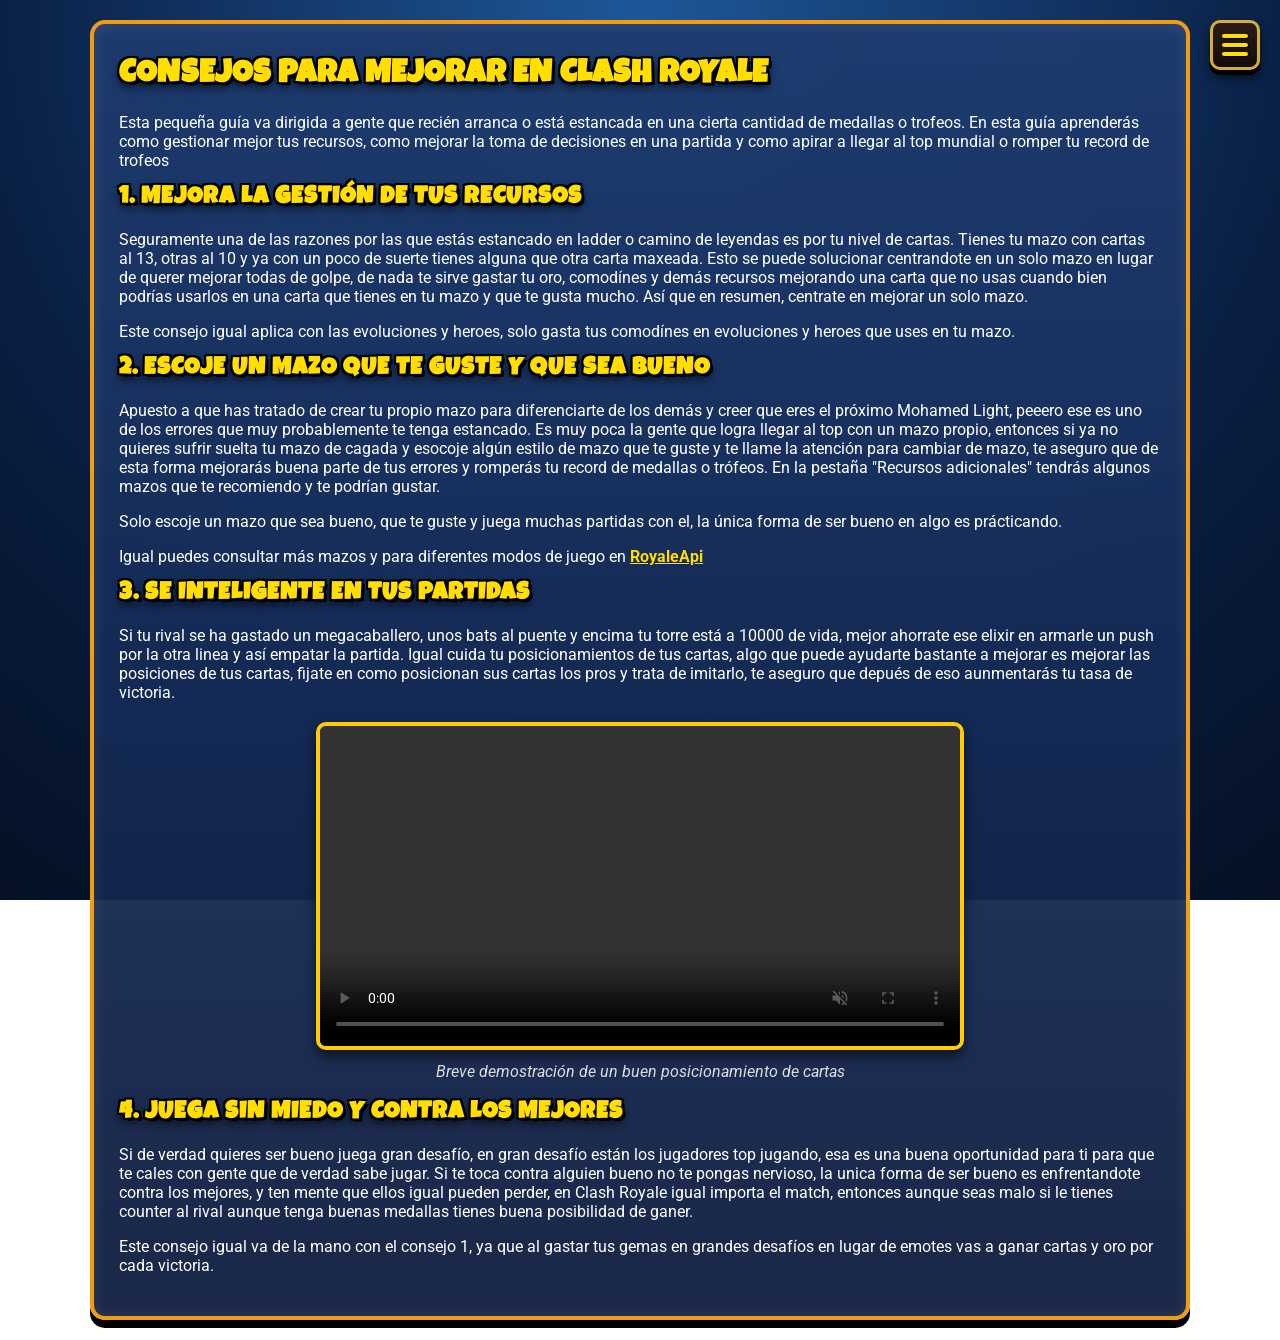
<file: index.html>
<!DOCTYPE html>
<html lang="en">
<head>
    <meta charset="UTF-8">
    <meta name="viewport" content="width=device-width, initial-scale=1.0">
    <title>Consejos para mejorar en Clash Royale</title>
    <link rel="stylesheet" href="style-index.css">
</head>
<body>
    <div class="contenedor">
        <main class="contenido">
            <h1>Consejos para mejorar en Clash Royale</h1>
            <p>Esta pequeña guía va dirigida a gente que recién arranca o está estancada en una cierta cantidad de medallas o trofeos. En esta guía aprenderás como gestionar mejor tus recursos, como mejorar la toma de decisiones en una partida y como apirar a llegar al top mundial o romper tu record de trofeos</p>

            <h2>1. Mejora la gestión de tus recursos</h2>
            <p>Seguramente una de las razones por las que estás estancado en ladder o camino de leyendas es por tu nivel de cartas. Tienes tu mazo con cartas al 13, otras al 10 y ya con un poco de suerte tienes alguna que otra carta maxeada. Esto se puede solucionar centrandote en un solo mazo en lugar de querer mejorar todas de golpe, de nada te sirve gastar tu oro, comodínes y demás recursos mejorando una carta que no usas cuando bien podrías usarlos en una carta que tienes en tu mazo y que te gusta mucho. Así que en resumen, centrate en mejorar un solo mazo.</p>
            <p>Este consejo igual aplica con las evoluciones y heroes, solo gasta tus comodínes en evoluciones y heroes que uses en tu mazo.</p>
            
            <h2>2. Escoje un mazo que te guste y que sea bueno</h2>
            <p>Apuesto a que has tratado de crear tu propio mazo para diferenciarte de los demás y creer que eres el próximo Mohamed Light, peeero ese es uno de los errores que muy probablemente te tenga estancado. Es muy poca la gente que logra llegar al top con un mazo propio, entonces si ya no quieres sufrir suelta tu mazo de cagada y esocoje algún estilo de mazo que te guste y te llame la atención para cambiar de mazo, te aseguro que de esta forma mejorarás buena parte de tus errores y romperás tu record de medallas o trófeos. En la pestaña "Recursos adicionales" tendrás algunos mazos que te recomiendo y te podrían gustar.</p>
            <p>Solo escoje un mazo que sea bueno, que te guste y juega muchas partidas con el, la única forma de ser bueno en algo es prácticando.</p>
            <p>Igual puedes consultar más mazos y para diferentes modos de juego en <a href="https://royaleapi.com/">RoyaleApi</a></p>

            <h2>3. Se inteligente en tus partidas</h2>
            <p>Si tu rival se ha gastado un megacaballero, unos bats al puente y encima tu torre está a 10000 de vida, mejor ahorrate ese elixir en armarle un push por la otra linea y así empatar la partida. Igual cuida tu posicionamientos de tus cartas, algo que puede ayudarte bastante a mejorar es mejorar las posiciones de tus cartas, fijate en como posicionan sus cartas los pros y trata de imitarlo, te aseguro que depués de eso aunmentarás tu tasa de victoria.</p>
            
            <figure>
                <video title="Video de muestra de un buen posicionamiento de cartas" autoplay muted loop width="640" height="360" controls>
                    <source src="video/ejemplo.mp4" type="video/mp4">    
                </video>
                <figcaption>Breve demostración de un buen posicionamiento de cartas</figcaption>
            </figure>

            <h2>4. Juega sin miedo y contra los mejores</h2>
            <p>Si de verdad quieres ser bueno juega gran desafío, en gran desafío están los jugadores top jugando, esa es una buena oportunidad para ti para que te cales con gente que de verdad sabe jugar. Si te toca contra alguien bueno no te pongas nervioso, la unica forma de ser bueno es enfrentandote contra los mejores, y ten mente que ellos igual pueden perder, en Clash Royale igual importa el match, entonces aunque seas malo si le tienes counter al rival aunque tenga buenas medallas tienes buena posibilidad de ganer.</p>
            <p>Este consejo igual va de la mano con el consejo 1, ya que al gastar tus gemas en grandes desafíos en lugar de emotes vas a ganar cartas y oro por cada victoria.</p>
        </main> 

        <button class="btn-hamburguesa" id="btn-menu" aria-label="Abrir recursos adicionales">
            <span></span>
            <span></span>
            <span></span>
        </button>

        <aside class="recursos" id="menu-recursos">
            <h2>Recursos adicionales</h2>
            <a href="mazos.html">Mazos recomendados</a>
        </aside>
    </div>

    <script>
        const btnMenu = document.getElementById('btn-menu');
        const menuRecursos = document.getElementById('menu-recursos');

        btnMenu.addEventListener('click', () => {
            btnMenu.classList.toggle('activo');
            menuRecursos.classList.toggle('abierto');
        });
    </script>
</body>
</html>
</file>
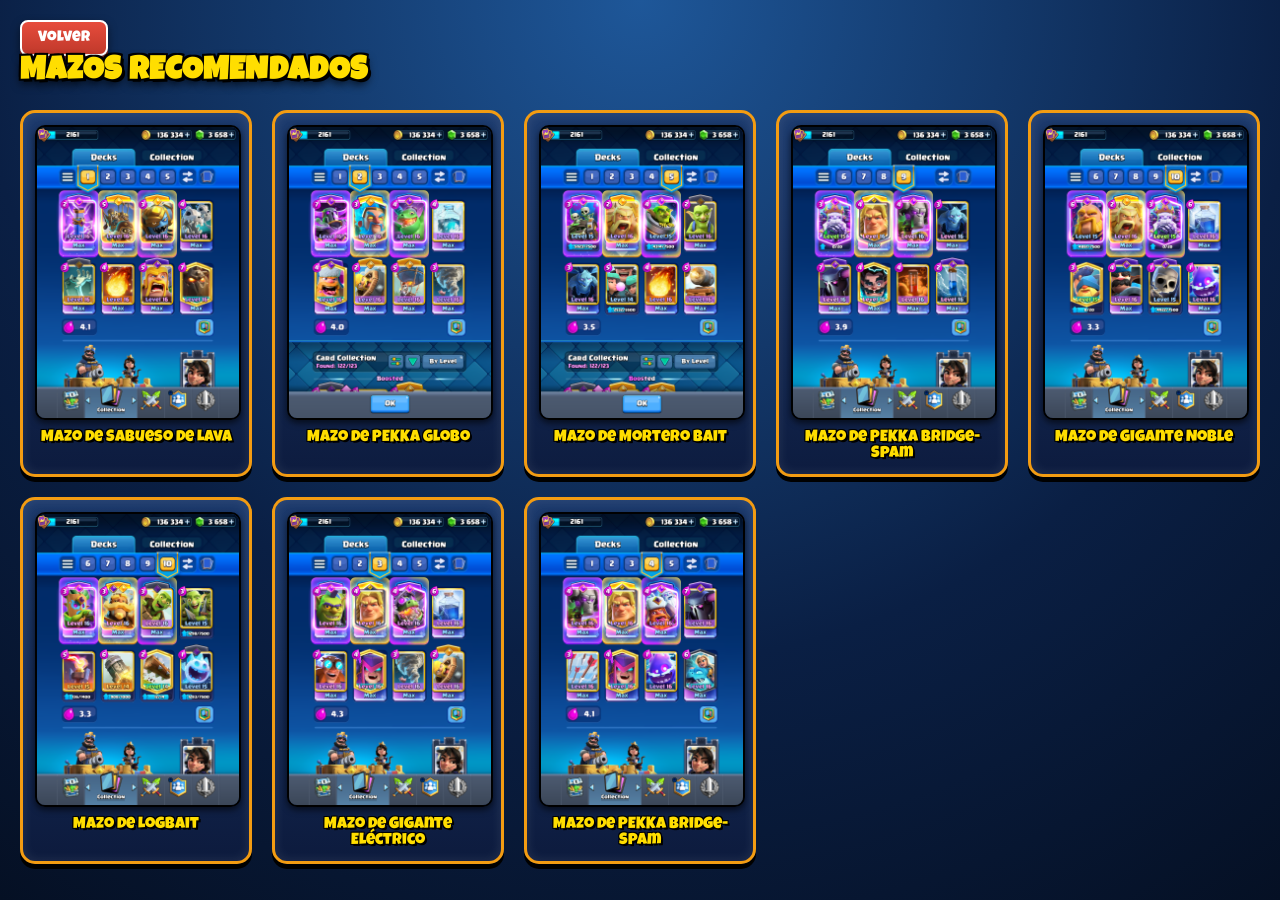
<file: mazos.html>
<!DOCTYPE html>
<html lang="es">
<head>
    <meta charset="UTF-8">
    <meta name="viewport" content="width=device-width, initial-scale=1.0">
    <title>Mazos recomendados</title>
    <link rel="stylesheet" href="style-mazos.css">
</head>
<body>
    <div class="contenedor-mazos">
        <header class="encabezado-mazos">
            <a href="index.html" class="btn-volver">Volver</a>
            <h1>Mazos Recomendados</h1>
        </header>

        <main class="grid-mazos">
            <figure class="carta-mazo">
                <img src="images/1.jpg" alt="Mazo Sabueso de Lava">
                <figcaption>Mazo de Sabueso de Lava</figcaption>
            </figure>

            <figure class="carta-mazo">
                <img src="images/2.jpg" alt="Mazo PEKKA Globo">
                <figcaption>Mazo de PEKKA Globo</figcaption>
            </figure>

            <figure class="carta-mazo">
                <img src="images/3.jpg" alt="Mazo Mortero Bait">
                <figcaption>Mazo de Mortero Bait</figcaption>
            </figure>

            <figure class="carta-mazo">
                <img src="images/4.jpg" alt="Mazo PEKKA Bridge Spam">
                <figcaption>Mazo de PEKKA Bridge-Spam</figcaption>
            </figure>

            <figure class="carta-mazo">
                <img src="images/5.jpg" alt="Mazo Gigante Noble">
                <figcaption>Mazo de Gigante Noble</figcaption>
            </figure>

            <figure class="carta-mazo">
                <img src="images/6.jpg" alt="Mazo Logbait">
                <figcaption>Mazo de Logbait</figcaption>
            </figure>

            <figure class="carta-mazo">
                <img src="images/7.jpg" alt="Mazo Gigante Eléctrico">
                <figcaption>Mazo de Gigante Eléctrico</figcaption>
            </figure>

            <figure class="carta-mazo">
                <img src="images/8.jpg" alt="Mazo PEKKA Bridge Spam">
                <figcaption>Mazo de PEKKA Bridge-Spam</figcaption>
            </figure>
        </main>
    </div>
</body>
</html>
</file>
<file: style-index.css>
@import url('https://fonts.googleapis.com/css2?family=Luckiest+Guy&family=Roboto:wght@400;700&display=swap');

body {
  font-family: 'Roboto', sans-serif;
  color: #ffffff;
  background: radial-gradient(circle at top, #1e5799 0%, #0a1f44 60%, #051024 100%);
  background-attachment: fixed;
  margin: 0;
  padding: 20px;
}

.contenedor {
  display: flex;
  justify-content: center;
  max-width: 1100px;
  margin: 0 auto;
}

h1, h2 {
  font-family: 'Luckiest Guy', cursive;
  letter-spacing: 1px;
  color: #ffde00;
  text-transform: uppercase;
  margin-top: 0;
  text-shadow: 
    3px 3px 0px #000,
    -2px -2px 0px #000,
    2px -2px 0px #000,
    -2px 2px 0px #000,
    0px 5px 10px rgba(0,0,0,0.8);
}

.contenido {
  flex: 1;
  background: linear-gradient(180deg, rgba(29, 59, 110, 0.95) 0%, rgba(13, 27, 62, 0.95) 100%);
  border: 4px solid #f39c12;
  border-radius: 15px;
  padding: 25px;
  padding-top: 35px;
  box-shadow: 0 8px 0px #000, inset 0 0 15px rgba(255,255,255,0.1);
}

.contenido a {
  color: #ffde00;
  font-weight: bold;
  text-decoration: underline;
  transition: color 0.2s, text-shadow 0.2s;
}

.contenido a:hover {
  color: #ffffff;
  text-shadow: 0 0 8px #ffde00;
}

.btn-hamburguesa {
  position: fixed;
  top: 20px;
  right: 20px;
  z-index: 1001;
  width: 50px;
  height: 50px;
  background: linear-gradient(180deg, #2b1b17 0%, #140c0a 100%);
  border: 3px solid #d4af37;
  border-radius: 10px;
  box-shadow: 0 5px 0px #000, 0 8px 12px rgba(0,0,0,0.6);
  cursor: pointer;
  display: flex;
  flex-direction: column;
  justify-content: center;
  align-items: center;
  gap: 5px;
  padding: 0;
  transition: transform 0.1s, box-shadow 0.1s;
}

.btn-hamburguesa:active {
  transform: translateY(3px);
  box-shadow: 0 2px 0px #000;
}

.btn-hamburguesa span {
  display: block;
  width: 26px;
  height: 4px;
  background-color: #ffde00;
  border-radius: 2px;
  box-shadow: 1px 1px 0px #000;
  transition: transform 0.3s, opacity 0.3s;
}

.btn-hamburguesa.activo span:nth-child(1) {
  transform: translateY(9px) rotate(45deg);
}

.btn-hamburguesa.activo span:nth-child(2) {
  opacity: 0;
}

.btn-hamburguesa.activo span:nth-child(3) {
  transform: translateY(-9px) rotate(-45deg);
}

.recursos {
  position: fixed;
  top: 85px;
  right: 20px;
  z-index: 1000;
  width: 260px;
  background: linear-gradient(180deg, rgba(43, 27, 23, 0.98) 0%, rgba(20, 12, 10, 0.98) 100%);
  border: 4px solid #d4af37;
  border-radius: 15px;
  padding: 20px;
  box-shadow: 0 8px 0px #000, 0 12px 25px rgba(0,0,0,0.8);
  opacity: 0;
  visibility: hidden;
  transform: translateY(-15px) scale(0.95);
  transition: opacity 0.25s ease, transform 0.25s ease, visibility 0.25s;
}

.recursos.abierto {
  opacity: 1;
  visibility: visible;
  transform: translateY(0) scale(1);
}

.recursos a {
  display: block;
  text-align: center;
  background: linear-gradient(180deg, #2ecc71 0%, #27ae60 100%);
  color: white;
  font-family: 'Luckiest Guy', cursive;
  font-size: 1.1rem;
  padding: 12px;
  text-decoration: none;
  border-radius: 8px;
  border: 2px solid #fff;
  box-shadow: 0 5px 0px #1e8449, 0 8px 10px rgba(0,0,0,0.5);
  transition: transform 0.1s, box-shadow 0.1s;
}

.recursos a:hover {
  filter: brightness(1.1);
}

.recursos a:active {
  transform: translateY(4px);
  box-shadow: 0 1px 0px #1e8449;
}

figure {
  margin: 20px 0;
  text-align: center;
}

figure video {
  max-width: 100%;
  height: auto;
  border: 4px solid #ffcc00;
  border-radius: 10px;
  box-shadow: 0 6px 12px rgba(0,0,0,0.6);
}

figcaption {
  margin-top: 8px;
  font-style: italic;
  color: #dddddd;
}
</file>
<file: style-mazos.css>
@import url('https://fonts.googleapis.com/css2?family=Luckiest+Guy&family=Roboto:wght@400;700&display=swap');

h1 {
  font-family: 'Luckiest Guy', cursive;
  letter-spacing: 1px;
  color: #ffde00;
  text-transform: uppercase;
  margin-top: 0;
  text-shadow:
    3px 3px 0px #000,
    -2px -2px 0px #000,
    2px -2px 0px #000,
    -2px 2px 0px #000,
    0px 5px 10px rgba(0,0,0,0.8);
}

body {
  font-family: 'Roboto', sans-serif;
  color: #ffffff;
  background: radial-gradient(circle at top, #1e5799 0%, #0a1f44 60%, #051024 100%);
  background-attachment: fixed;
  margin: 0;
  padding: 20px;
}

.encabezado-seccion {
  display: flex;
  flex-direction: column;
  align-items: flex-start;
  gap: 15px;
  margin-bottom: 20px;
}

.contenido p {
  font-family: 'Roboto', sans-serif;
  color: #ffffff;
  line-height: 1.6;
}

.btn-volver {
  display: inline-block;
  background: linear-gradient(180deg, #e74c3c 0%, #c0392b 100%);
  color: white;
  font-family: 'Luckiest Guy', cursive;
  font-size: 0.95rem;
  padding: 8px 16px;
  text-decoration: none;
  border-radius: 8px;
  border: 2px solid #fff;
  box-shadow: 0 4px 0px #7b241c, 0 4px 8px rgba(0,0,0,0.5);
  transition: transform 0.1s, box-shadow 0.1s;
}

.btn-volver:hover {
  filter: brightness(1.1);
}

.btn-volver:active {
  transform: translateY(2px);
  box-shadow: 0 1px 0px #7b241c;
}

.grid-mazos {
  display: grid;
  grid-template-columns: repeat(auto-fill, minmax(200px, 1fr));
  gap: 20px;
  margin-top: 20px;
}

.carta-mazo {
  margin: 0;
  background: linear-gradient(
    180deg,
    rgba(29, 59, 110, 0.95) 0%,
    rgba(13, 27, 62, 0.95) 100%
  );
  border: 3px solid #f39c12;
  border-radius: 15px;
  padding: 12px;
  text-align: center;
  box-shadow:
    0 5px 0px #000,
    inset 0 0 12px rgba(255,255,255,0.1);
  transition:
    transform 0.2s,
    border-color 0.2s,
    box-shadow 0.2s;
}

.carta-mazo:hover {
  transform: translateY(-5px);
  border-color: #ffde00;
  box-shadow:
    0 8px 0px #000,
    0 0 15px rgba(255, 222, 0, 0.4),
    inset 0 0 12px rgba(255,255,255,0.1);
}

.carta-mazo img {
  width: 100%;
  height: auto;
  border-radius: 10px;
  border: 2px solid #000;
  display: block;
  box-shadow: 0 3px 6px rgba(0,0,0,0.6);
}

.carta-mazo figcaption {
  font-family: 'Luckiest Guy', cursive;
  font-size: 1rem;
  color: #ffde00;
  margin-top: 10px;
  text-shadow:
    2px 2px 0px #000,
    -1px -1px 0px #000,
    1px -1px 0px #000,
    -1px 1px 0px #000;
}
</file>
